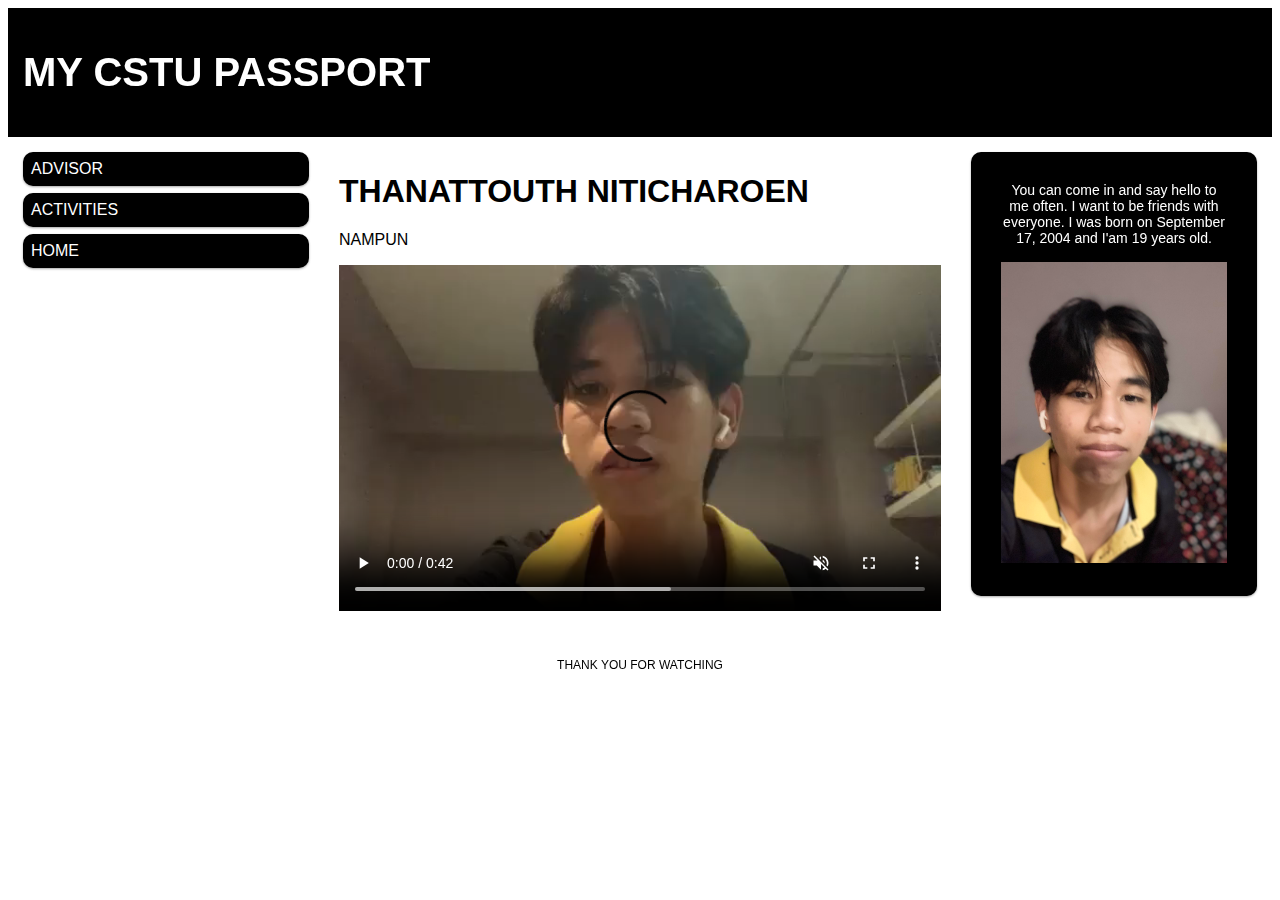
<file: index.html>
<!DOCTYPE html>
<html lang="en">
<head>
    <meta charset="UTF-8">
    <meta name="viewport" content="width=device-width, initial-scale=1.0">
    <title>MY CSTU Passport</title>
    <link rel="stylesheet" href="css/responsive.css">
</head>
<body>
    <div class="header">
        <h1>MY CSTU PASSPORT</h1>
      </div>
      
      <div class="row">
        <div class="col-3 menu">
          <ul>
          <li>ADVISOR</li>
          <li>ACTIVITIES</li>
          <li>HOME</li>
          </ul>
        </div>
      
        <div class="col-6">
          <h1>THANATTOUTH NITICHAROEN</h1>
          <p>NAMPUN</p>
          <video src="VDO/main-video.mp4" controls muted></video>
        </div>
      
        <div class="col-3 col-s-12 right">
          <div class="aside">
            You can come in and say hello to me often.
            I want to be friends with everyone. 
            I was born on September 17, 2004 and I'am 19 years old.
            <img class="img-main" src="image/main-img.jpg" alt="my profile">
          </div>
        </div>
      </div>
      
      <div class="footer">
        <p>THANK YOU FOR WATCHING</p>
      </div>
</body>
</html>
</file>
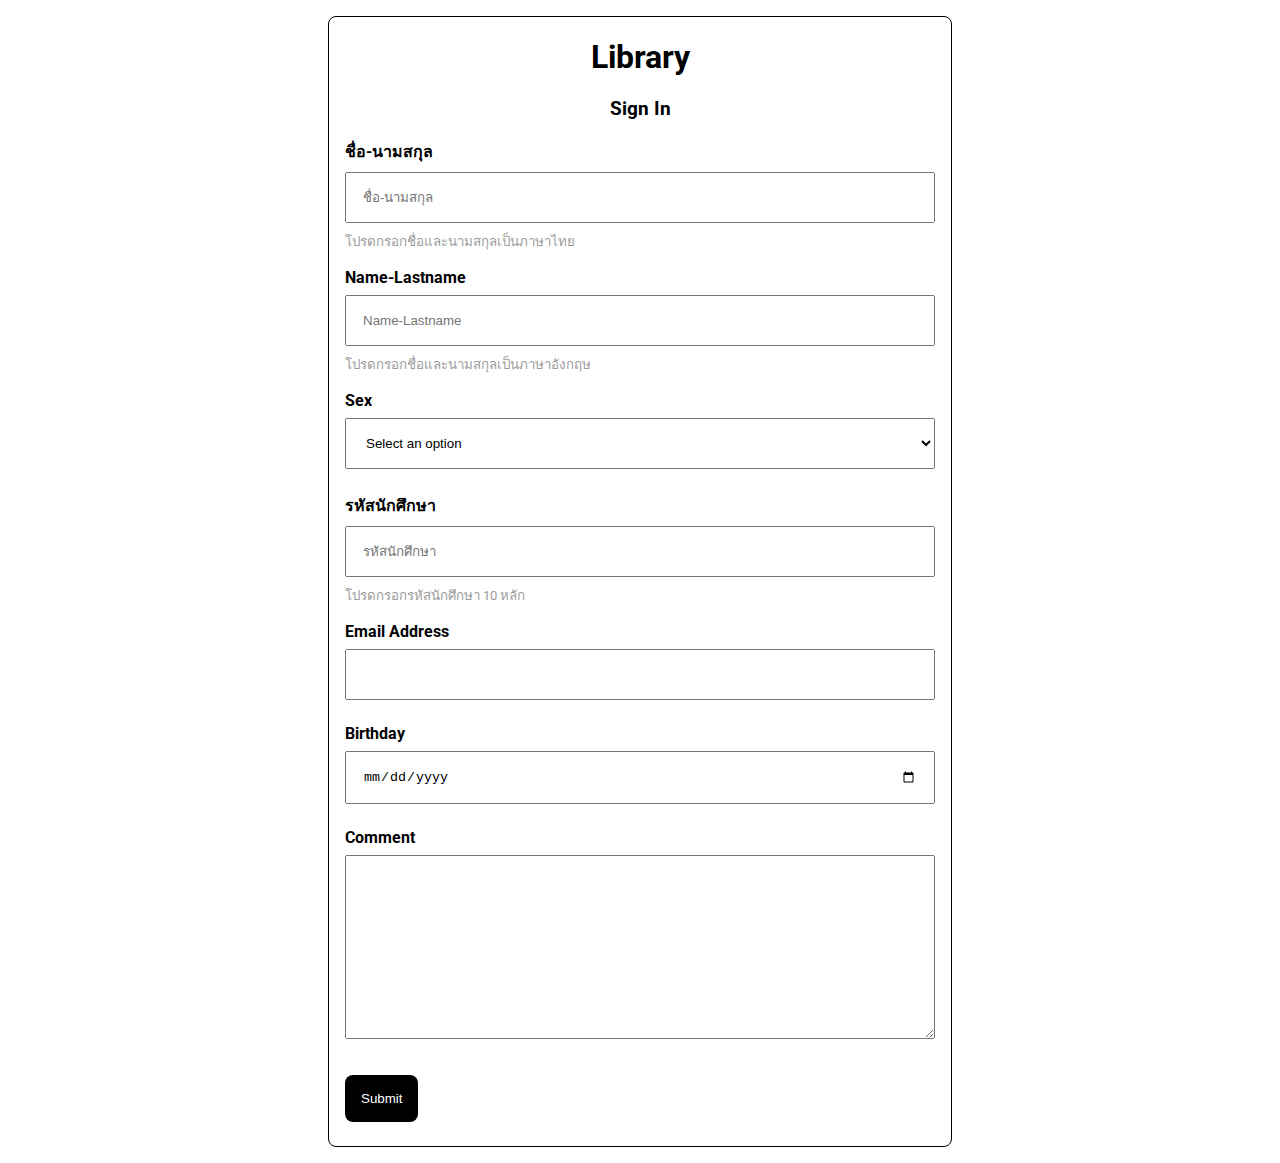
<file: loginLibrary/index.html>
<!DOCTYPE html>
<html lang="en">
<head>
    <meta charset="UTF-8">
    <meta name="viewport" content="width=device-width, initial-scale=1.0">
    <title>sign in</title>
    <link rel="stylesheet" href="style.css">
</head>
<body >
    <div class="position">
        <div class="head">
            <h1>Library</h1>
            <h3>Sign In</h3>
        </div>
        <form action="success.php" method="post">
            <div class="namethai">
                <label>ชื่อ-นามสกุล</label><br>
                <input id="namethai" type="text" name="namethai" placeholder="ชื่อ-นามสกุล" required><br>
                <small>โปรดกรอกชื่อและนามสกุลเป็นภาษาไทย</small><br>
            </div>
            <div class="nameeng">
                <label>Name-Lastname</label><br>
                <input id="nameeng" type="text" name="nameEng" placeholder="Name-Lastname" required><br>
                <small>โปรดกรอกชื่อและนามสกุลเป็นภาษาอังกฤษ</small><br>
            </div>
            <div class="gender">
                <label>Sex</label><br>
                <select name="sex" id="gen">
                    <option value="" disabled selected>Select an option</option>
                    <option value="male">ชาย</option>
                    <option value="female">หญิง</option>
                    <option value="female">อื่น ๆ</option>
                </select><br>
            </div>
            <div class="snumber">
                <label>รหัสนักศึกษา</label><br>
                <input id="snum" type="text" name="number" placeholder="รหัสนักศึกษา" required maxlength="10"><br>
                <small>โปรดกรอกรหัสนักศึกษา 10 หลัก</small><br>
            </div>
            <div class="email">
                <label>Email Address</label><br>
                <input id="email" type="email" name="email" required><br>
            </div>
            <div class="birth">
                <label for="birthday">Birthday</label><br>
                <input id="birthday" type="date" name="birthday"><br>
            </div>
            <div class="comment">
                <label>Comment</label><br>
                <textarea name="comment" rows="10" cols="30"></textarea>
            </div>
            <div class="sub">
                <input type="submit">
            </div>
        </form>
    </div>
    <script src="index.js"></script>
</body>
</html>
</file>
<file: css/responsive.css>
@import url('https://fonts.googleapis.com/css2?family=Fira+Sans:wght@500;600;700&family=Noto+Sans+Thai:wght@200;400;700&family=Open+Sans:wght@300;400;500;600&family=Roboto+Condensed:wght@300;400;700&family=Rubik:wght@300;400;600&display=swap');

* {
    box-sizing: border-box;
  }
  
  .row::after {
    content: "";
    clear: both;
    display: block;
  }
  
  [class*="col-"] {
    float: left;
    padding: 15px;
  }
  
  html {
    font-family: "Lucida Sans", sans-serif;
  }
  
  .header {
    color: #ffffff;
    padding: 15px;
    font-size: 20px;
    background-color: #000000;
  }
  
  .menu ul {
    list-style-type: none;
    margin: 0;
    padding: 0;
  }
  
  .menu li {
    padding: 8px;
    margin-bottom: 7px;
    background-color: #000000;
    color: #ffffff;
    box-shadow: 0 1px 3px rgba(0,0,0,0.12), 0 1px 2px rgba(0,0,0,0.24);
    border-radius: 10px;
  }
  
  .menu li:hover {
    background-color: #343636;
  }

  video {
    width: 100%;
    height: auto;
  }
  
  .aside {
    background-color: #000000;
    border-radius: 10px;
    padding: 30px;
    color: #ffffff;
    text-align: center;
    font-size: 14px;
    box-shadow: 0 1px 3px rgba(0,0,0,0.12), 0 1px 2px rgba(0,0,0,0.24);
  }
  
  .img-main {
    max-width: 23.75rem;
    width: 100%;
    height: auto;
    margin-top: 1rem;
}
  
  .footer {
    background-color: #ffffff;
    color: #000000;
    text-align: center;
    font-size: 12px;
    padding: 15px;
  }
  
  @media only screen and (min-width: 768px) {
    /* For desktop: */
    .col-1 {width: 8.33%;}
    .col-2 {width: 16.66%;}
    .col-3 {width: 25%;}
    .col-4 {width: 33.33%;}
    .col-5 {width: 41.66%;}
    .col-6 {width: 50%;}
    .col-7 {width: 58.33%;}
    .col-8 {width: 66.66%;}
    .col-9 {width: 75%;}
    .col-10 {width: 83.33%;}
    .col-11 {width: 91.66%;}
    .col-12 {width: 100%;}
  }
  
  @media only screen and (max-width: 768px) {
    /* For mobile phones: */
    [class*="col-"] {
      width: 100%;
    }
  }
  
  @media only screen and (max-width: 767px) {
    /* For tablets: */
    .col-s-1 {width: 8.33%;}
    .col-s-2 {width: 16.66%;}
    .col-s-3 {width: 25%;}
    .col-s-4 {width: 33.33%;}
    .col-s-5 {width: 41.66%;}
    .col-s-6 {width: 50%;}
    .col-s-7 {width: 58.33%;}
    .col-s-8 {width: 66.66%;}
    .col-s-9 {width: 75%;}
    .col-s-10 {width: 83.33%;}
    .col-s-11 {width: 91.66%;}
    .col-s-12 {width: 100%;}
  }
</file>
<file: loginLibrary/style.css>
@import url('https://fonts.googleapis.com/css2?family=IBM+Plex+Sans+Thai+Looped:wght@300;500&family=Roboto:wght@300;500&display=swap');

* {
    box-sizing: border-box;
}

.head {
    font-weight: bolder;
    text-align: center;
}

body {
    font-family: "IBM Plex Sans Thai Looped";
    font-family: "Roboto";
}

.position {
    margin-left: 20rem;
    margin-right: 20rem;
    text-align: left;
    border: 0.1rem solid black;
    border-radius: 0.5rem;
}

div {
    margin: 1rem 1rem 1rem 1rem;
}

label {
    font-weight: bold;
    padding-bottom: 1rem;
}

small {
    color: rgb(156, 156, 156);
}

input[type=text] , select , textarea {
    width: 100%;
    margin: 0.5rem 0.5rem 0.5rem 0rem;
    padding: 1rem 1rem 1rem 1rem;
}

input[type=date]{
    width: 100%;
    margin: 0.5rem 0.5rem 0.5rem 0rem;
    padding: 1rem 1rem 1rem 1rem;
}

input[type=email]{
    width: 100%;
    margin: 0.5rem 0.5rem 0.5rem 0rem;
    padding: 1rem 1rem 1rem 1rem;
}

input[type=submit] {
    margin: 0.5rem 0.5rem 0.5rem 0rem;
    padding: 1rem 1rem 1rem 1rem;
    background-color: black;
    color: white;
    border-radius: 0.5rem;
    border: none;
    cursor: pointer;
}
</file>
